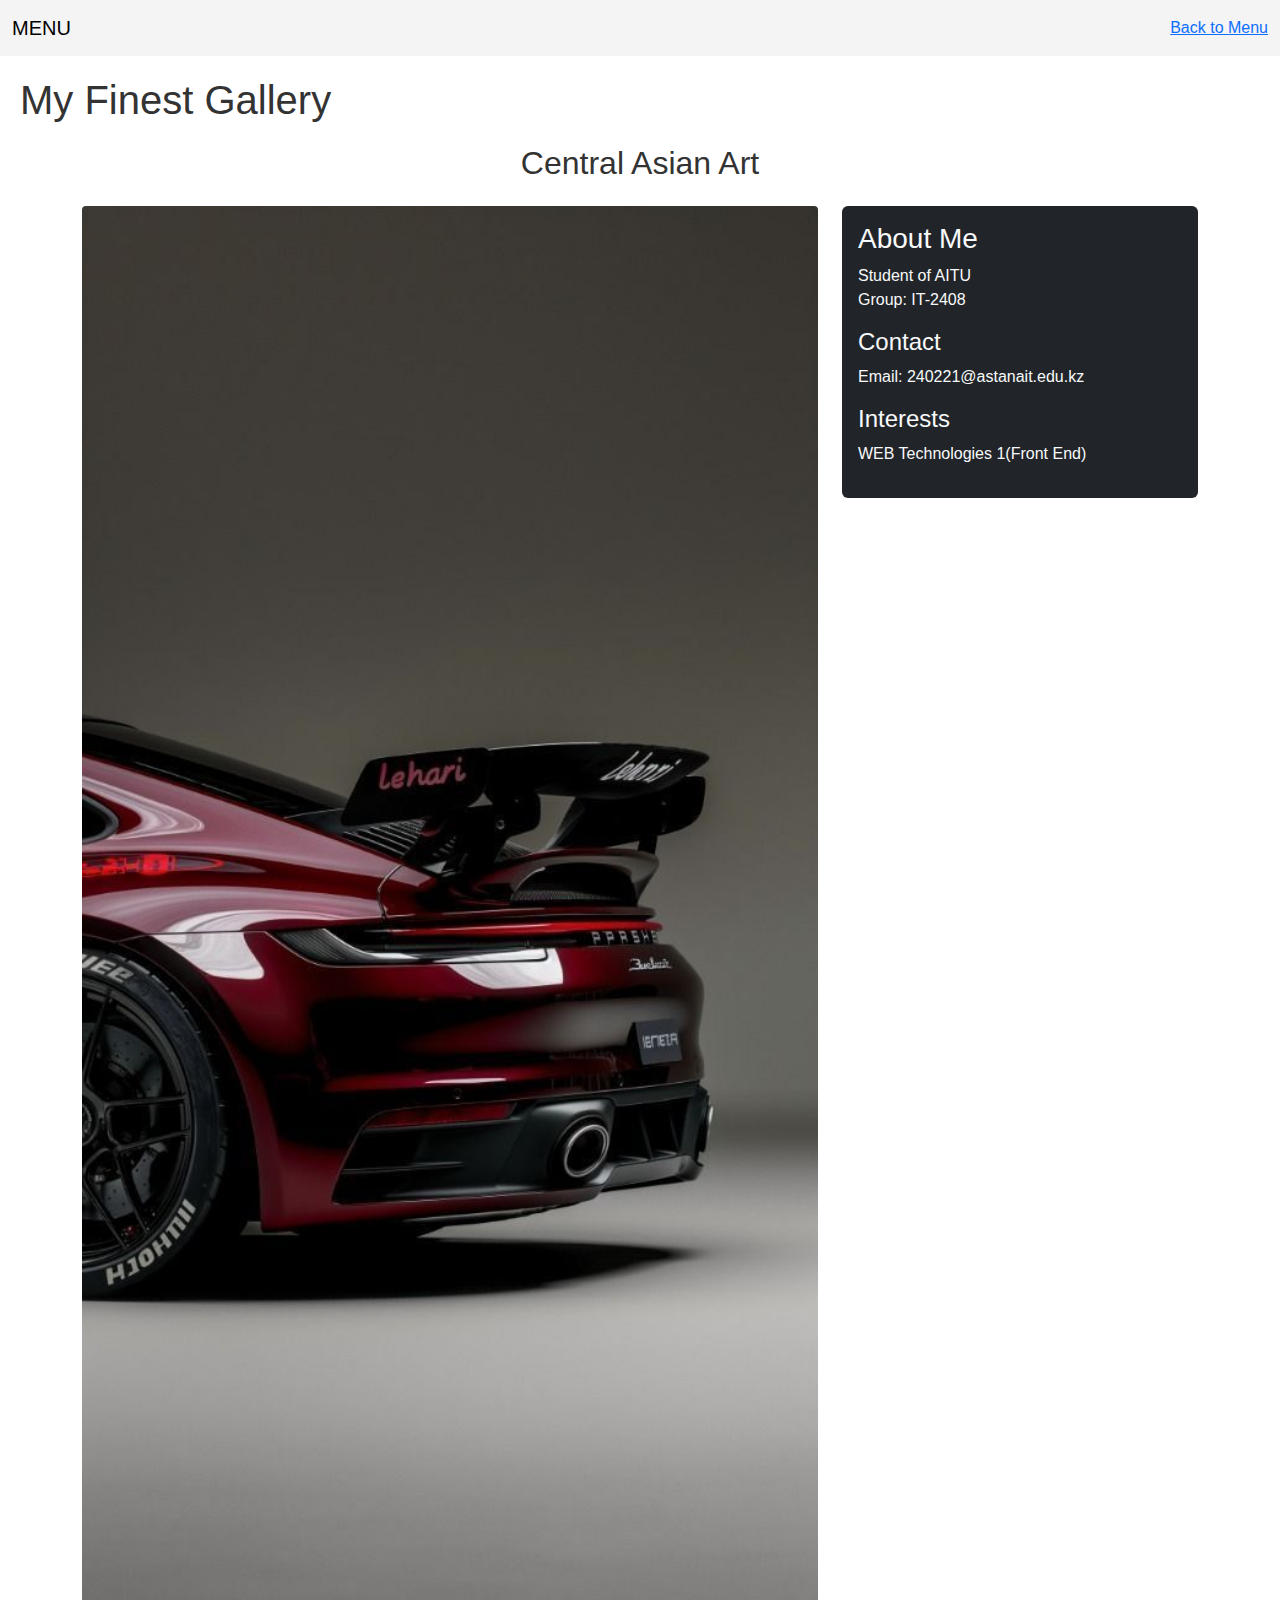
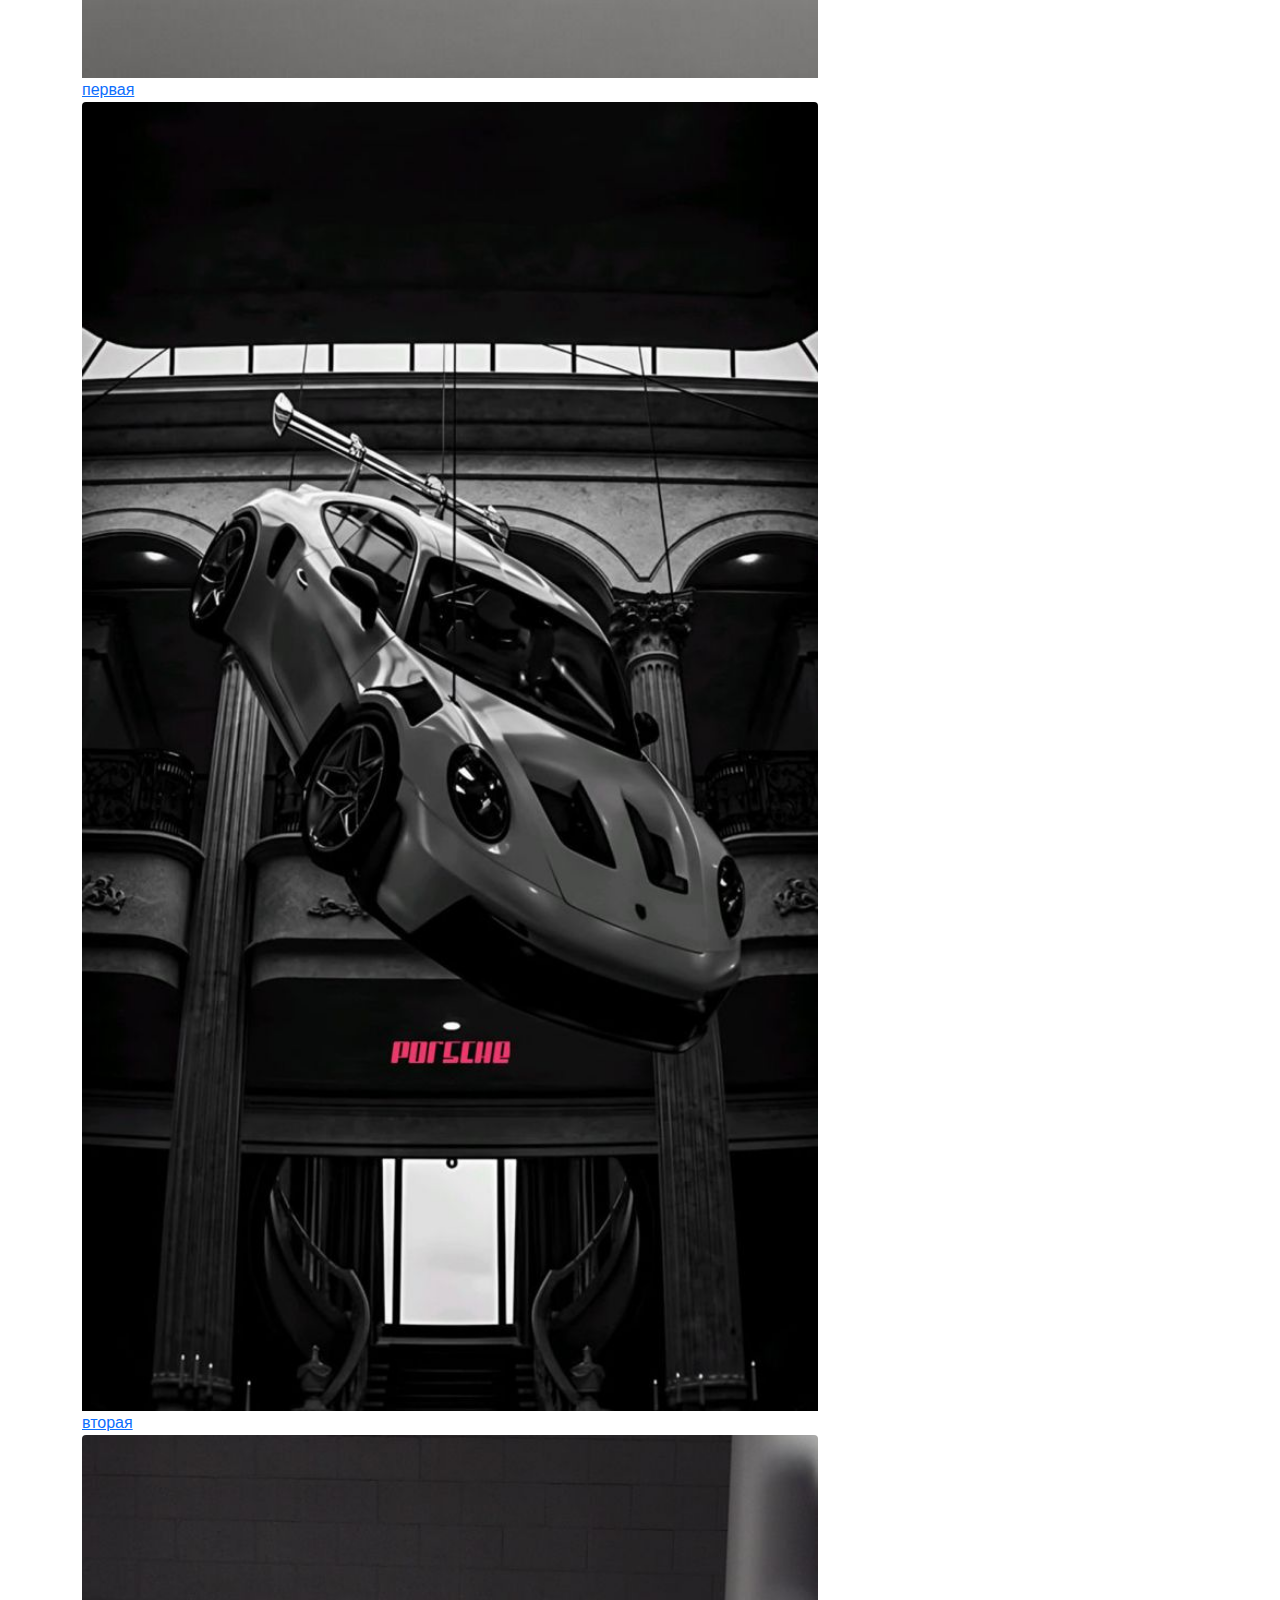
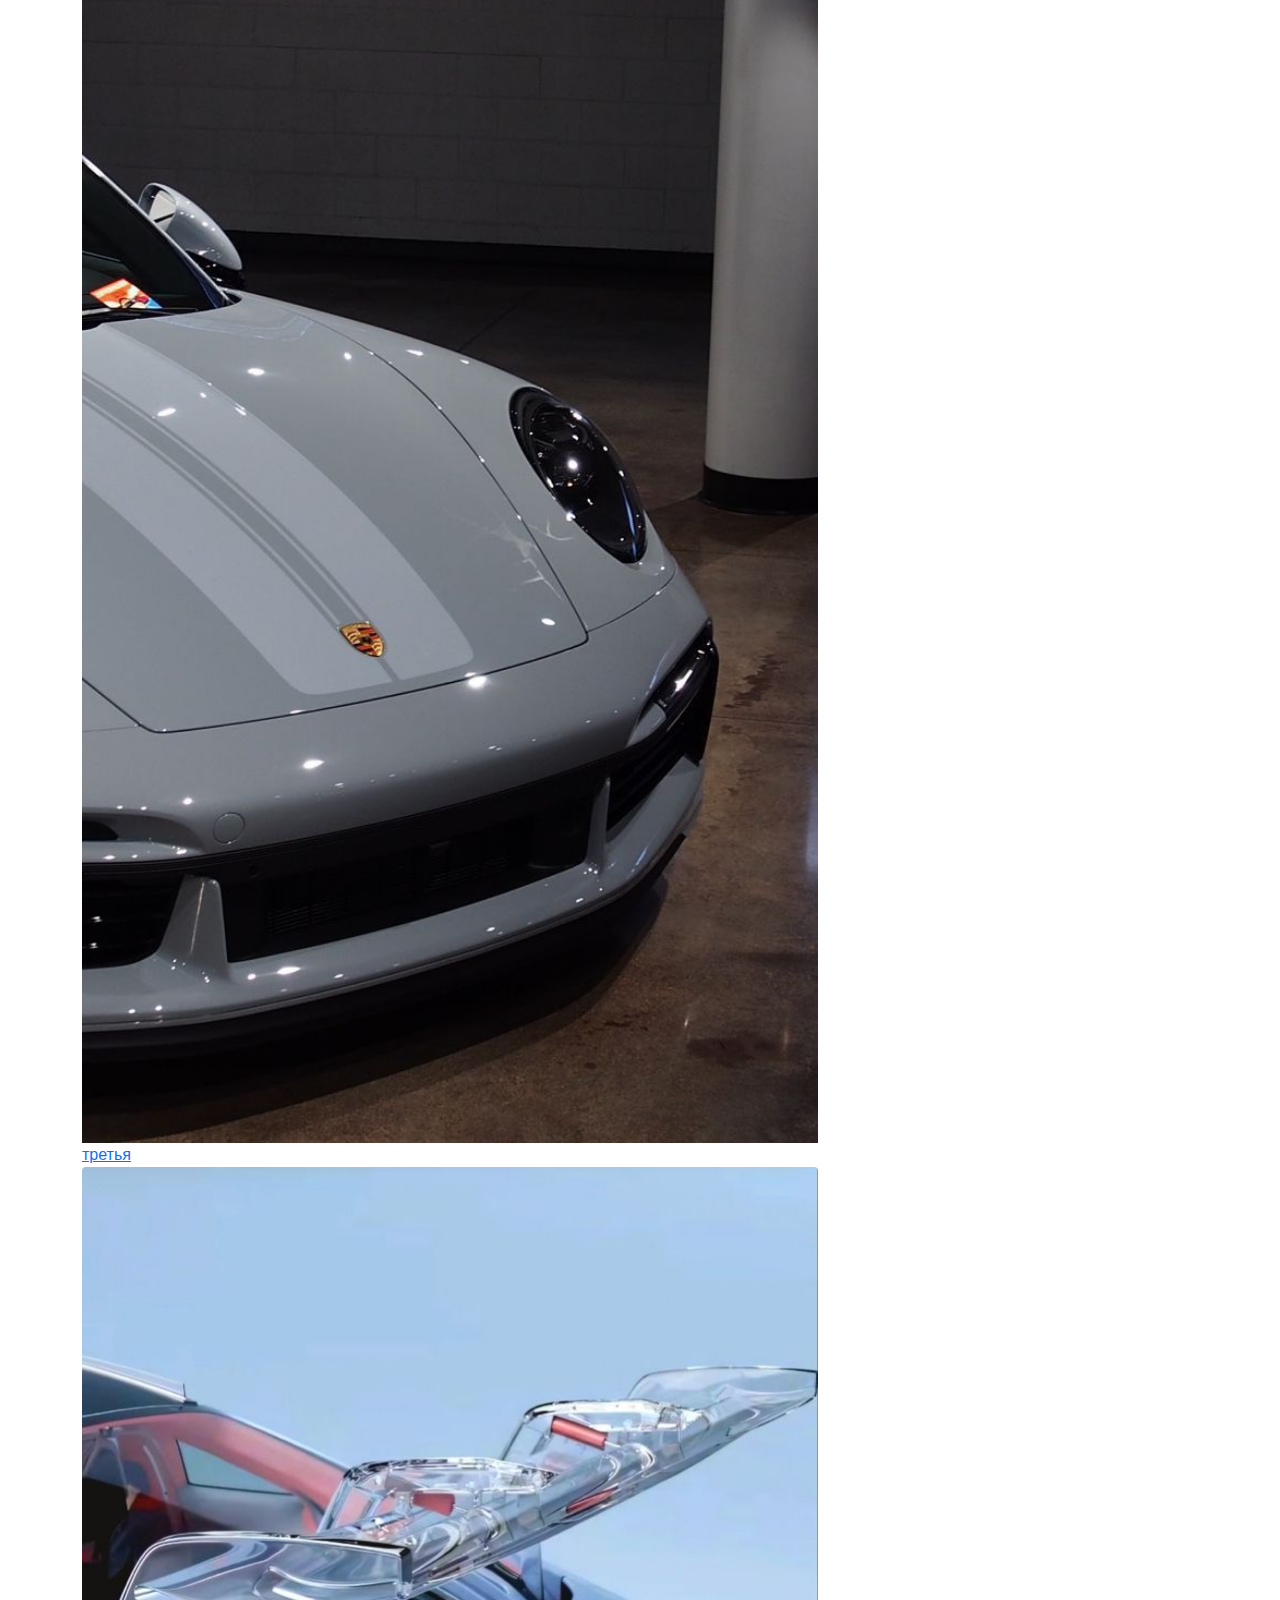
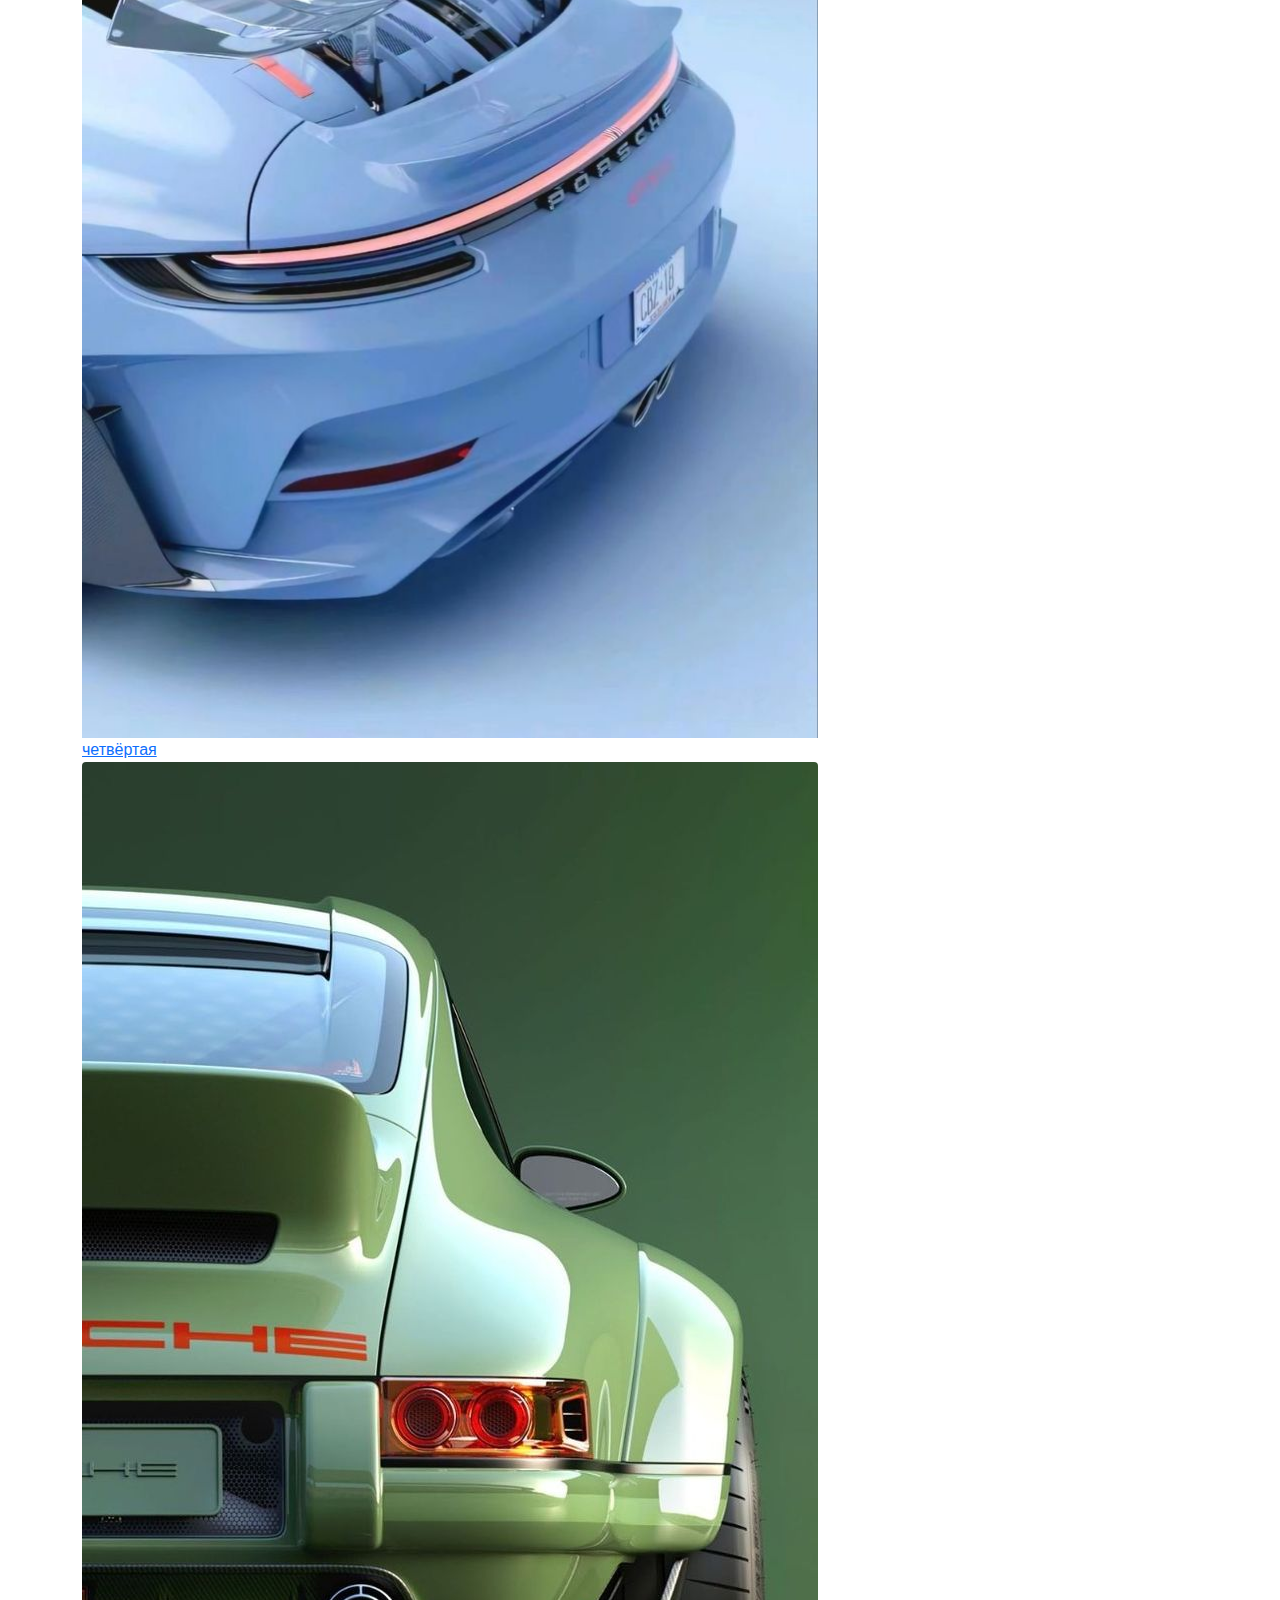
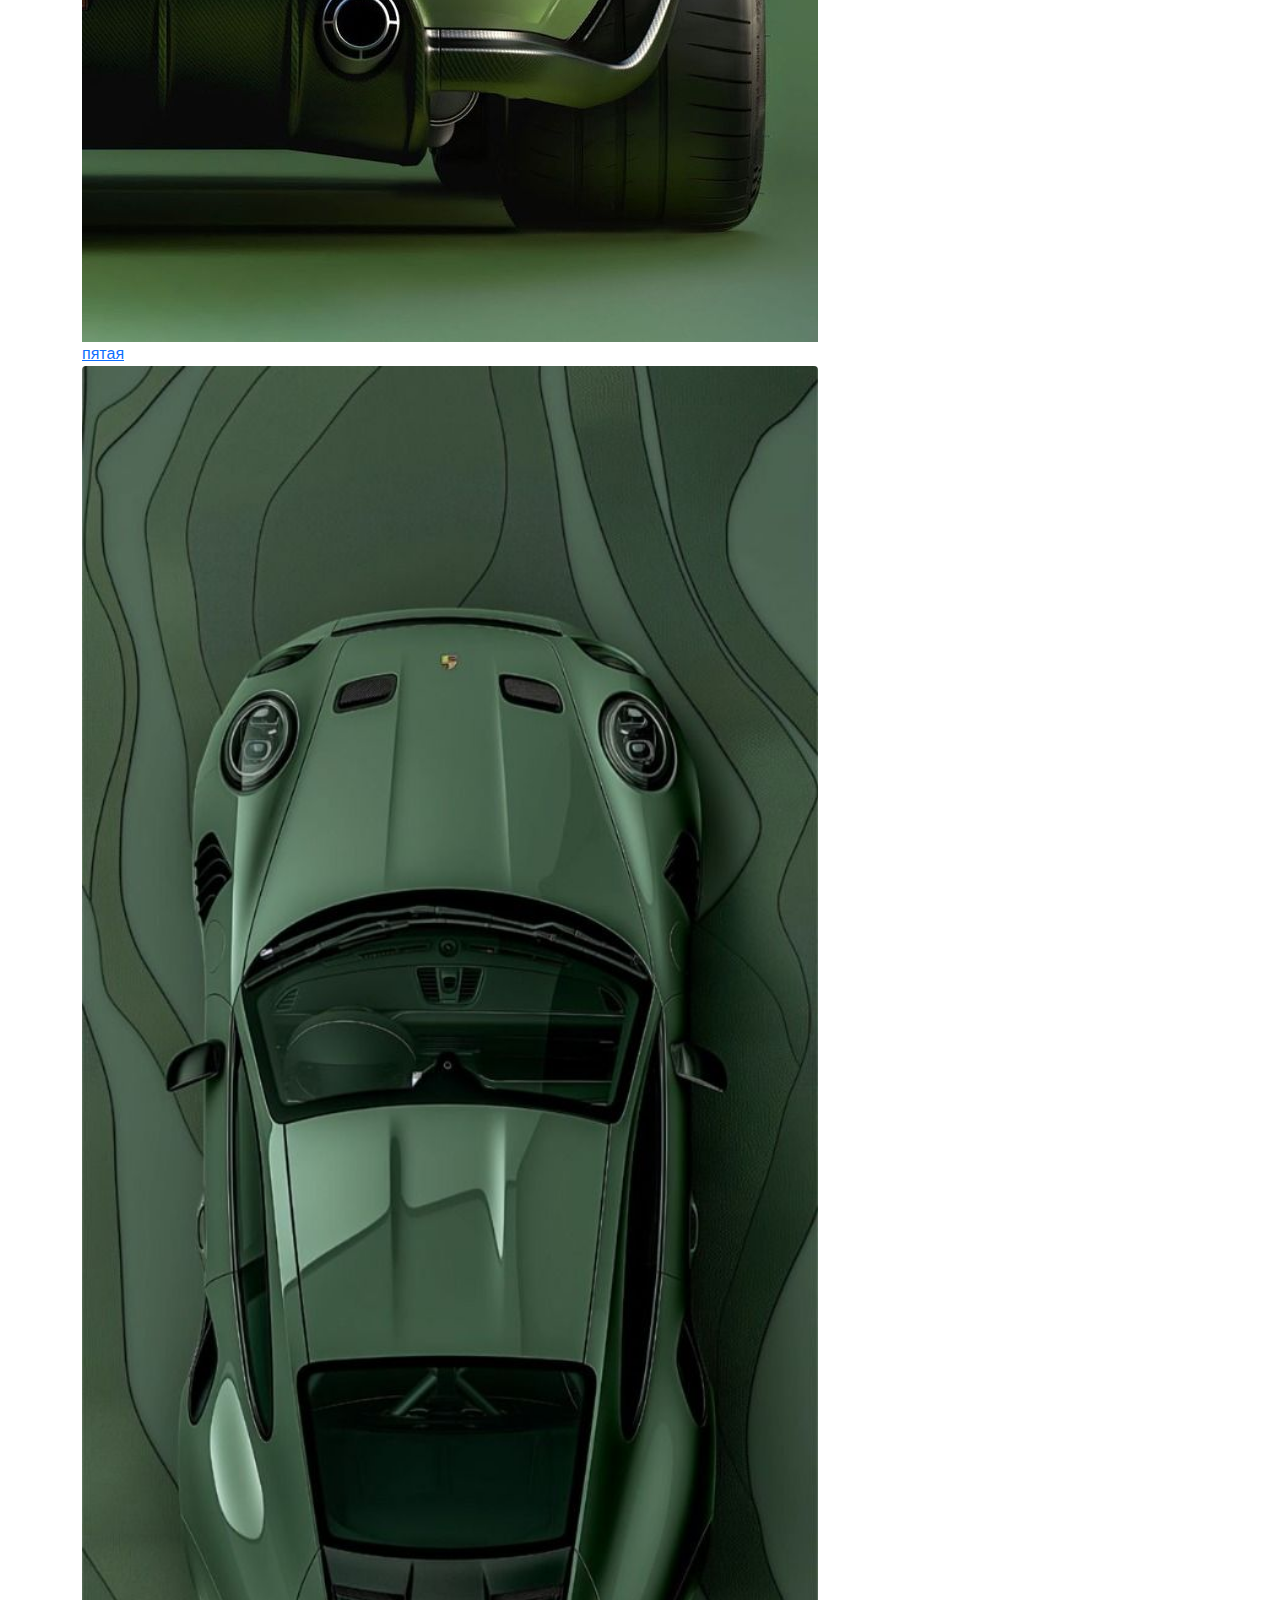
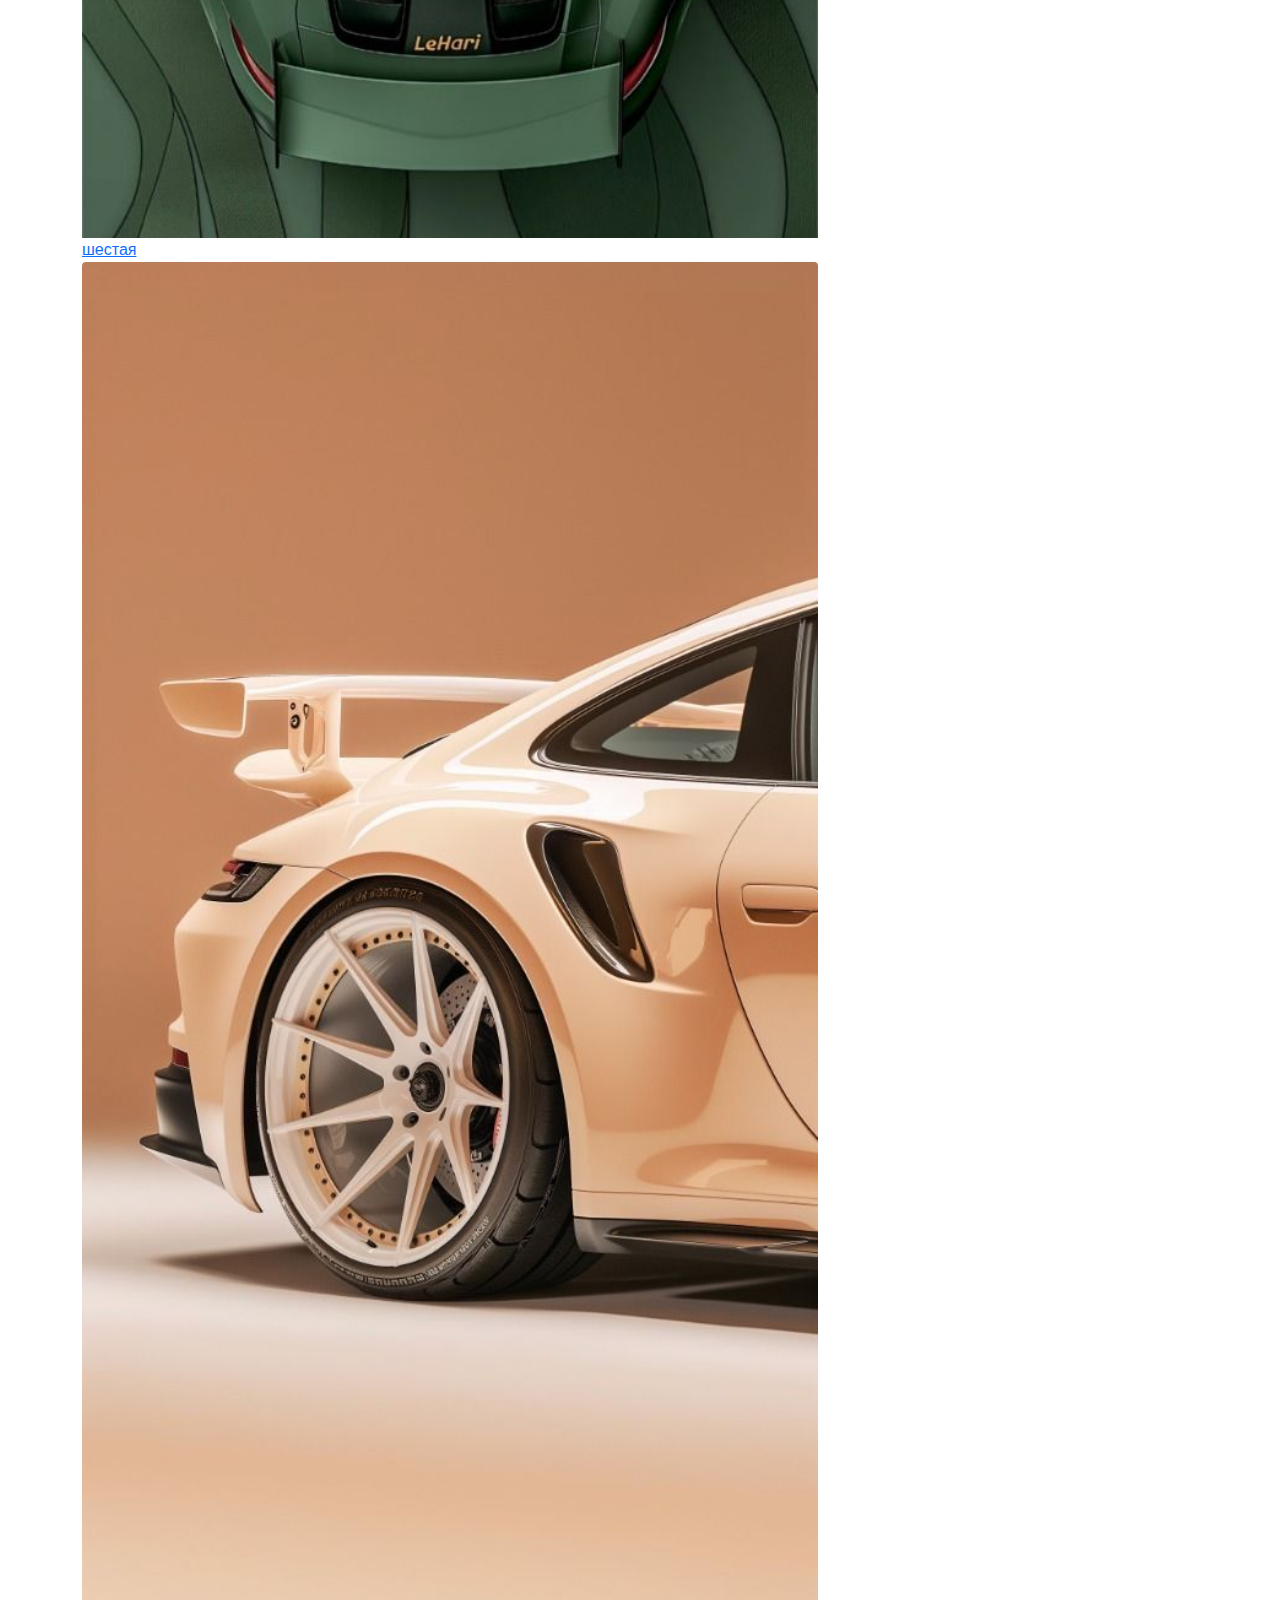
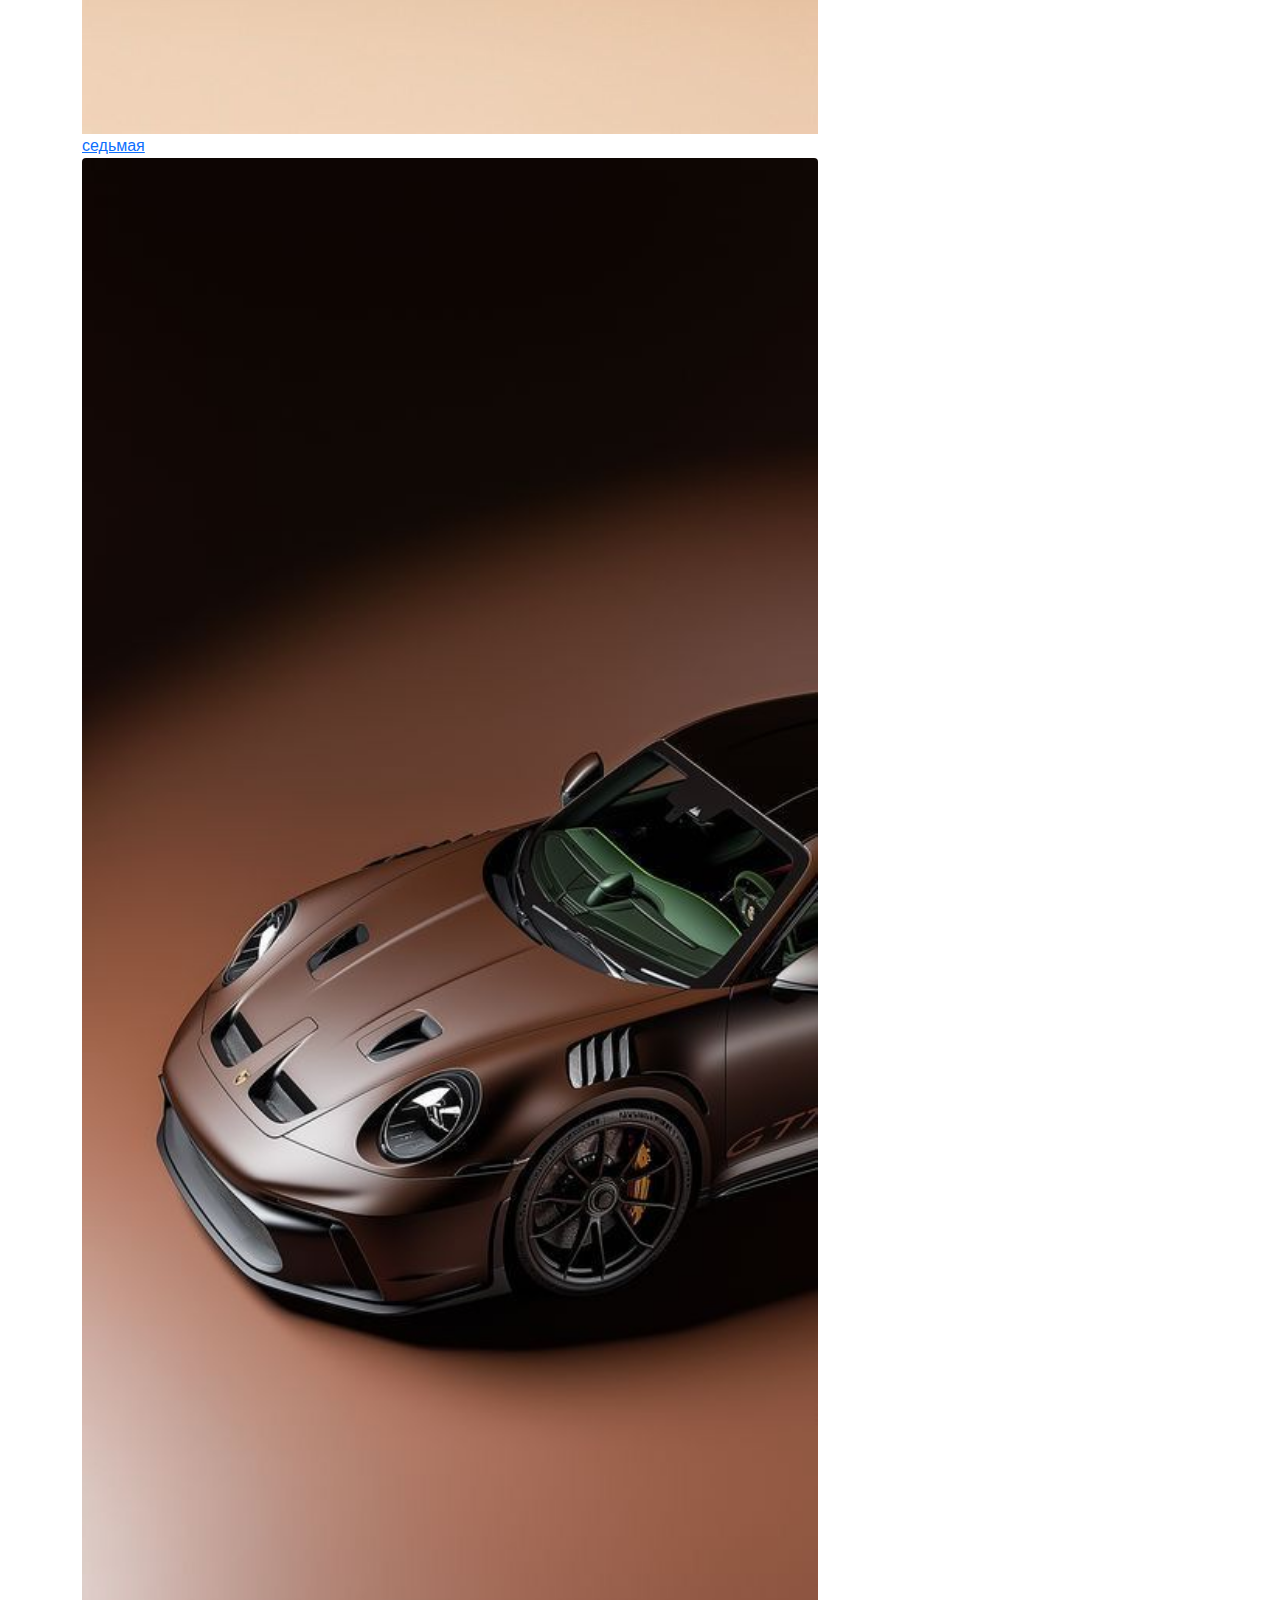
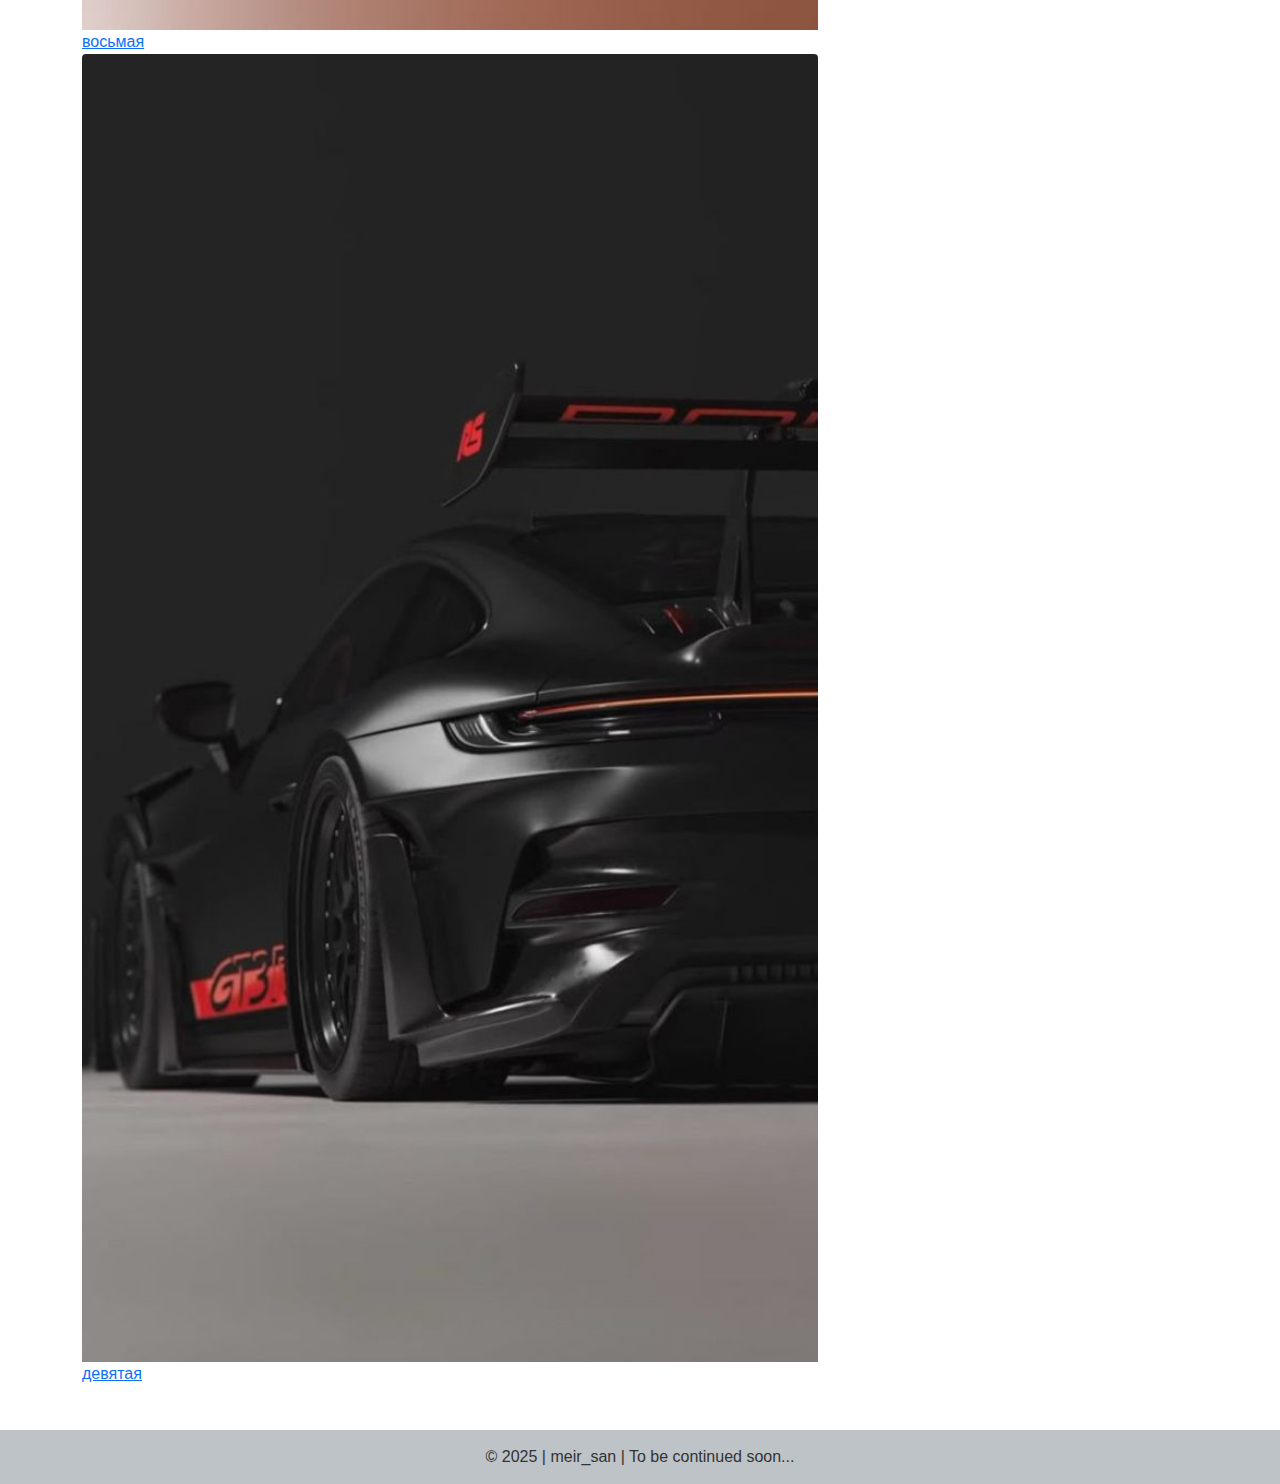
<file: portfolio.html>
<!DOCTYPE html>
<html lang="en">
<head>
  <meta charset="UTF-8">
  <meta name="viewport" content="width=device-width, initial-scale=1.0">
  <title>Central Asian Gallery</title>
  <link href="https://cdn.jsdelivr.net/npm/bootstrap@5.3.3/dist/css/bootstrap.min.css"
        rel="stylesheet" integrity="sha384-QWTKZyjpPEjISv5WaRU9OFeRpok6YctnYmDr5pNlyT2bRjXh0JMhjY6hW+ALEwIH"
        crossorigin="anonymous">
  <link rel="stylesheet" href="style.css">
</head>
<body>

  <!-- Navbar -->
  <nav class="navbar navbar-expand-md navbar-light header">
    <div class="container-fluid">
      <a class="navbar-brand nav-button" href="index.html">MENU</a>
      <button class="navbar-toggler" type="button" data-bs-toggle="collapse" data-bs-target="#navbarNav"
              aria-controls="navbarNav" aria-expanded="false" aria-label="Toggle navigation">
        <span class="navbar-toggler-icon"></span>
      </button>

      <div class="collapse navbar-collapse" id="navbarNav">
        <ul class="navbar-nav ms-auto mb-2 mb-lg-0">
          <li class="nav-item">
            <a href="index.html" class="nav-button">Back to Menu</a>
          </li>
        </ul>
      </div>
    </div>
  </nav>

  <div class="page-layout">
    <main class="main-area">
      <h1>My Finest Gallery</h1>
      <h2 class="text-center">Central Asian Art</h2>

      <div class="container my-4">
        <div class="row">
          <!-- LEFT: Portfolio Gallery -->
          <div class="col-lg-8">
            <div class="gallery">
              <div class="gallery-item"><a href="https://ru.pinterest.com/pin/729583208427373455/" target="_blank"><img src="cen1.jpg" alt="Artwork 1"><div class="caption">первая</div></a></div>
              <div class="gallery-item"><a href="https://ru.pinterest.com/pin/985231164874686/" target="_blank"><img src="cen2.jpg" alt="Artwork 2"><div class="caption">вторая</div></a></div>
              <div class="gallery-item"><a href="https://ru.pinterest.com/pin/28921622602021799/" target="_blank"><img src="cen3.jpg" alt="Artwork 3"><div class="caption">третья</div></a></div>
              <div class="gallery-item"><a href="https://ru.pinterest.com/pin/494621971595898544/" target="_blank"><img src="cen4.jpg" alt="Artwork 4"><div class="caption">четвёртая</div></a></div>
              <div class="gallery-item"><a href="https://ru.pinterest.com/pin/359443614032772243/" target="_blank"><img src="cen5.jpg" alt="Artwork 5"><div class="caption">пятая</div></a></div>
              <div class="gallery-item"><a href="https://ru.pinterest.com/pin/6614730698509193/" target="_blank"><img src="cen6.jpg" alt="Artwork 6"><div class="caption">шестая</div></a></div>
              <div class="gallery-item"><a href="https://ru.pinterest.com/pin/5981412001018396/" target="_blank"><img src="cen7.jpg" alt="Artwork 7"><div class="caption">седьмая</div></a></div>
              <div class="gallery-item"><a href="https://ru.pinterest.com/pin/8866530511507742/" target="_blank"><img src="cen8.jpg" alt="Artwork 8"><div class="caption">восьмая</div></a></div>
              <div class="gallery-item"><a href="https://ru.pinterest.com/pin/122300946127264113/" target="_blank"><img src="cen9.jpg" alt="Artwork 9"><div class="caption">девятая</div></a></div>
            </div>
          </div>

          <!-- RIGHT: Sidebar -->
          <div class="col-lg-4">
            <aside class="sidebar text-light p-3 bg-dark rounded">
              <h3>About Me</h3>
              <p>Student of AITU<br>Group: IT-2408</p>
              <h4>Contact</h4>
              <p>Email: 240221@astanait.edu.kz</p>
              <h4>Interests</h4>
              <p>WEB Technologies 1(Front End)</p>
            </aside>
          </div>
        </div>
      </div>
    </main>

    <footer class="footer-area">
      &copy; 2025 | meir_san | To be continued soon...
    </footer>
  </div>

  <script src="https://cdn.jsdelivr.net/npm/bootstrap@5.3.3/dist
</file>
<file: style.css>
/* ======================================= */
/* БАЗОВЫЕ СТИЛИ И СБРОС (Mobile First) */
/* ======================================= */
html, body {
    height: 100%;
    margin: 0;
    padding: 0;
}
* {
    box-sizing: border-box; 
}
body {
    font-family: Arial, sans-serif;
    background-color: #f4f4f4; 
    color: #333;
}
h2 {
    margin-top: 20px;
    margin-bottom: 15px;
}

/* ======================================= */
/* Task 0/4: Адаптивная Типографика (Media Queries) */
/* ======================================= */
/* Mobile First: для экранов < 576px */
.intro-text {
    font-size: 1rem; /* 16px */
}

/* Tablet (min-width: 576px) */
@media (min-width: 576px) {
    .intro-text {
        font-size: 1.25rem; 
    }
}

/* Desktop (min-width: 992px) */
@media (min-width: 992px) {
    .intro-text {
        font-size: 1.5rem; 
    }
}

/* ======================================= */
/* Task 1/4: Responsive Layout (Media Queries) */
/* ======================================= */
.responsive-container {
    display: flex;
    flex-wrap: wrap; 
    gap: 10px;
    margin-bottom: 20px;
}
.box {
    background-color: #3498db;
    color: white;
    padding: 20px;
    text-align: center;
    border-radius: 5px;
    width: 100%; /* Mobile (1 в ряд) */
}

/* Tablet (min-width: 768px - 2 в ряд) */
@media (min-width: 768px) {
    .box {
        width: calc(50% - 5px); 
    }
}

/* Desktop (min-width: 1200px - 3 в ряд) */
@media (min-width: 1200px) {
    .box {
        width: calc(33.333% - 6.66px); 
    }
}

/* ======================================= */
/* Task 0/3: Flexbox Navigation */
/* ======================================= */
.navbar-container {
    background-color: #2c3e50;
    color: white;
    padding: 15px 30px;
    display: flex; 
    justify-content: space-between; 
    align-items: center; 
}
.logo {
    font-size: 1.5em;
    font-weight: bold;
}
.nav-links {
    display: flex; 
    gap: 25px; 
}
.nav-links a {
    color: white;
    text-decoration: none;
    padding: 5px 10px;
}
.nav-links a:hover {
    background-color: #34495e;
    border-radius: 4px;
}

/* ======================================= */
/* Task 2/3: Full Width Grid Layout */
/* ======================================= */
.grid-page-layout {
    display: grid;
    /* Убраны max-width и margin: auto для растяжения на всю страницу */
    min-height: 100vh;
    gap: 10px;
    
    grid-template-columns: 1fr 3fr;
    grid-template-rows: auto 1fr auto;
    grid-template-areas:
        "header-area header-area"
        "sidebar-area main-area"
        "footer-area footer-area";
}

/* Применение зон Grid */
.header-area { grid-area: header-area; } 
.sidebar-area { 
    grid-area: sidebar-area; 
    background-color: #ecf0f1;
    padding: 20px;
}
.main-area { 
    grid-area: main-area; 
    background-color: white;
    padding: 20px;
}
.footer-area { 
    grid-area: footer-area; 
    background-color: #bdc3c7;
    padding: 15px;
    text-align: center;
}

/* Выравнивание в сайдбаре */
.sidebar-menu {
    list-style: none;
    padding: 0;
    margin-top: 15px;
}
.sidebar-menu a {
    display: block;
    padding: 8px 10px;
    text-decoration: none;
    color: #444;
}

/* ======================================= */
/* Task 1/3: Flexbox Cards (Equal Height) */
/* ======================================= */
.cards-container {
    display: flex; 
    gap: 20px; 
    padding: 20px 0;
}
.card-flex {
    background-color: #f7f7f7;
    border: 1px solid #ddd;
    padding: 15px;
    border-radius: 6px;
    flex: 1; /* Ключ к равной ширине и равной ВЫСОТЕ */
    display: flex;
    flex-direction: column; /* Контент внутри карточки по колонке */
    justify-content: space-between;
}
.card-flex h4 {
    margin-bottom: 10px;
}
.card-flex p {
    flex-grow: 1; /* Чтобы текст занял место */
}

/* ======================================= */
/* Task 3/3: Image Gallery (CSS Grid) */
/* ======================================= */
.gallery-container {
    display: grid; 
    grid-template-columns: repeat(3, 1fr); /* 3 равные колонки */
    gap: 10px;
    margin-top: 15px;
}
.gallery-item {
    overflow: hidden;
    border-radius: 4px;
}
.gallery-item img {
    display: block;
    width: 100%;
    height: auto;
}

/* ======================================= */
/* Task 4/3: Portfolio Page (Grid + Flexbox) */
/* ======================================= */
.portfolio-grid {
    display: grid; 
    max-width: 100%; /* Занимаем всю ширину */
    margin: 0;
    min-height: 100vh;
    gap: 10px;
    padding: 10px;
    background-color: #fff;

    grid-template-columns: 250px 1fr;
    grid-template-rows: auto 1fr auto;
    grid-template-areas:
        "header header"
        "sidebar main"
        "footer footer";
}

.grid-nav-header { grid-area: header; } 
.grid-sidebar-info { 
    grid-area: sidebar; 
    background-color: #f8f9fa;
    padding: 20px;
}
.grid-projects-main { 
    grid-area: main; 
    padding: 20px;
}
.grid-footer { 
    grid-area: footer; 
    background-color: #e9ecef;
    padding: 10px;
    text-align: center;
}

.mini-project-card {
    background-color: #ecf0f1;
    text-align: center;
    border-radius: 4px;
    height: 100%; /* Убедиться, что карточки в Bootstrap Grid имеют равную высоту */
    display: flex;
    align-items: center;
    justify-content: center;
}
</file>
